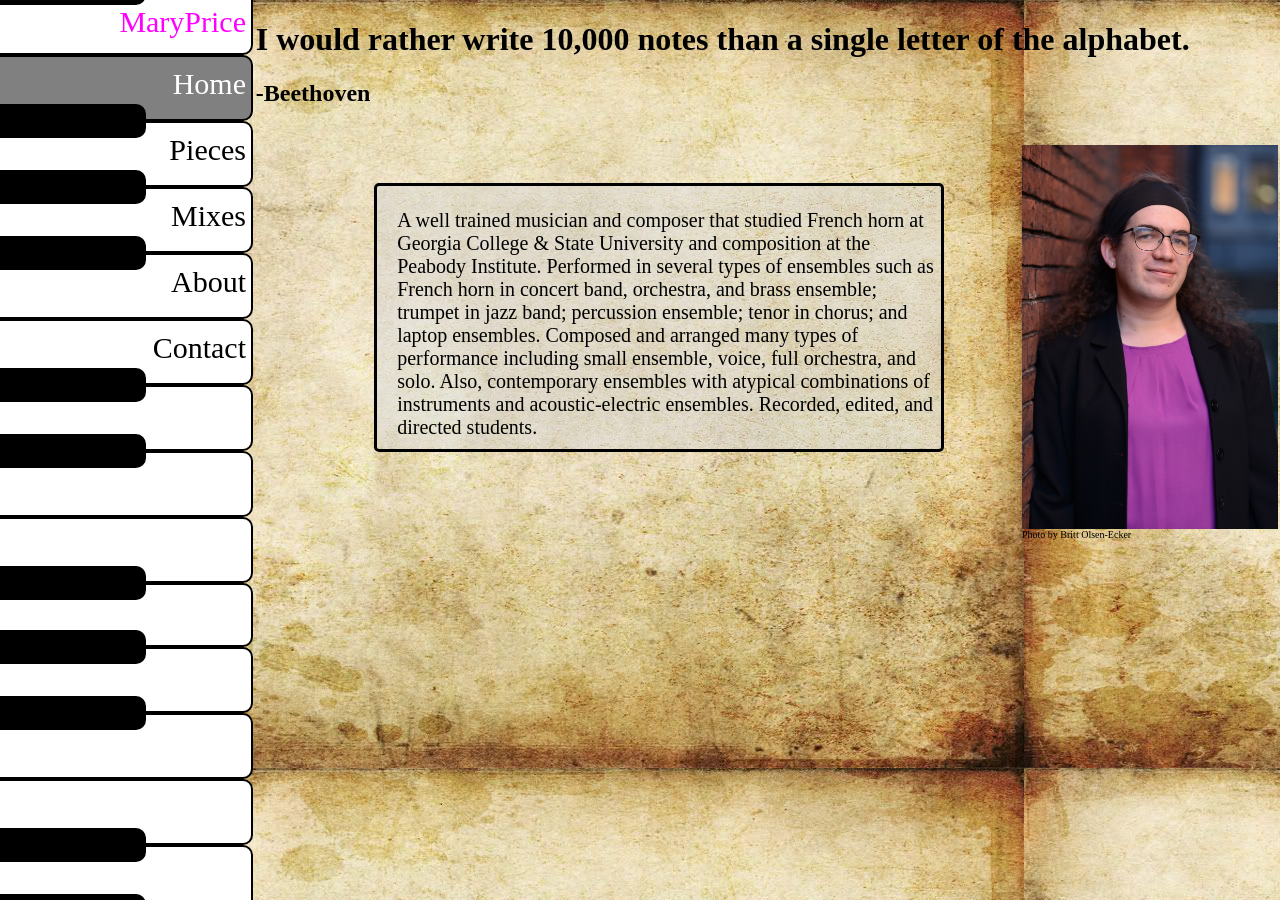
<file: index.html>
<!DOCTYPE html>
<html>
<head>
	<link rel="stylesheet" type="text/css" href="style/mpc.css">
	<meta charset="utf-8">
	<meta name="viewport" content="width=device-width, initial-scale=1">
	<title>Home</title>
</head>
<header>
	<div class="top contentPhone">
		<div class="smallNav" id="smallNav">
			<button class="hamburger" id="hamburger">
				<div class="fa"></div>
				<div class="fa"></div>
				<div class="fa"></div>
			</button>
			<ul class="navList" id="navList">
				<li><a>Home</a></li>
				<li><a href="mpcCompositions.html">Compositions</a></li>
				<li><a href="mpcMixes.html">Mixes</a></li>
				<li><a href="mpcAbout.html">About</a></li>
				<li><a href="mpcContact.html">Contact</a></li>
			</ul>
		</div>
		<h1 id="mary">Mary Price</h1>
	</div>
		<div class="contentComputer">
			<h1 style="font-family: Brush Stroke MT, cursive;">I would rather write 10,000 notes than a single letter of the alphabet.</h1>
			<h2 style="font-family: Brush Stroke MT, cursive;">-Beethoven</h2>
		</div>
</header>

<body>






	<div class="contentPhone">
			<img src="style/images/proPhoto.jpg" class="phonePhoto">
			<p></p>
			<br class="spaceTwo"><br class="spaceTwo"><br  class="spaceTwo"><br class="spaceTwo"><br class="spaceTwo"><br class="spaceTwo"><br class="spaceTwo"><br class="spaceTwo"><br class="spaceTwo"><br><br><br><br><br><br><br><br><br><br><br><br>
			<div class="stuff">
				<p  class="comps">
					<br>
					A well trained musician and composer that studied French horn at Georgia College & State University and composition at the Peabody Institute. Performed in several types of ensembles such as French horn in concert band, orchestra, and brass ensemble; trumpet in jazz band; percussion ensemble; tenor in chorus; and laptop ensembles.

					Composed and arranged many types of performance including small ensemble, voice, full orchestra, and solo. Also, contemporary ensembles with atypical combinations of instruments and acoustic-electric ensembles. Recorded, edited, and directed students.
				</p>
			</div>
	</div>






	<div class="contentComputer">
		<div class="piano">	
			<div id="whiteKey" class="w3-container" style="margin-top: -80px;">
<!-- 				<a class="name" style="font-family: cursive; font-size: 4vw; color: magenta; text-align: bottom;">Mary Price</a> -->
			</div>
			<span style="margin-top: -18px; "></span>
			<div id="whiteKey" class="w3-container">
				<p class="name">MaryPrice</p>
			</div>

			<div id="whiteKey" class="w3-container" style="background-color:grey;"> 
				<nav>
					<a href="index.html" style="color: white;">Home</a>
				</nav>
			</div>
			<span></span>
			<div id="whiteKey" class="w3-container">
				<nav>
					<a href="mpcCompositions.html">Pieces</a>
				</nav>
			</div>
			<span></span>
			<div id="whiteKey" class="w3-container">
				<nav>
					<a href="mpcMixes.html">Mixes</a>
				</nav>
			</div>
			<span></span>
			<div id="whiteKey" class="w3-container">
				<nav>
					<a href="mpcAbout.html">About</a>
				</nav>
			</div>
			
			<div id="whiteKey" class="w3-container"> 
				<nav>
					<a href="mpcContact.html">Contact</a>
				</nav>
			</div>
			<span></span>
			<div id="whiteKey" class="w3-container">
				<!--<nav>
					<a href="maryPriceCompositionsEvents.html">Events/Performances</a>
				</nav>-->
			</div>
			<span></span>
			<div id="whiteKey" class="w3-container"> </div>
			<div id="whiteKey" class="w3-container"> </div>
			<span></span>
			<div id="whiteKey" class="w3-container" style="height: 60px;"></div>
			<!--<span style="height: 13px; border-radius: 1px 10px 1px 1px;"></span>-->
			<span></span>
			<div id="whiteKey" class="w3-container"> </div>
			<span></span>
			<div id="whiteKey" class="w3-container"> </div>
			<div id="whiteKey" class="w3-container"> </div>
			<span></span>
			<div id="whiteKey" class="w3-container"> </div>
			<span></span>
			<div id="whiteKey" class="w3-container"> </div>
			<div id="whiteKey" class="w3-container"> </div>
			<span></span>
			<div id="whiteKey" class="w3-container"> </div>
			<span></span>
			<div id="whiteKey" class="w3-container"> </div>
			<div id="whiteKey" class="w3-container"> </div>
			<span></span>
			<div id="whiteKey" class="w3-container"> </div>
			<span></span>
			<div id="whiteKey" class="w3-container"> </div>
			<span></span>
			<div id="whiteKey" class="w3-container"> </div>
		</div>
		<div></div>
		
		<div class="content">
			<br>
				<p  class="comps">
					<br> 
					A well trained musician and composer that studied French horn at Georgia College & State University and composition at the Peabody Institute. Performed in several types of ensembles such as French horn in concert band, orchestra, and brass ensemble; trumpet in jazz band; percussion ensemble; tenor in chorus; and laptop ensembles.

					Composed and arranged many types of performance including small ensemble, voice, full orchestra, and solo. Also, contemporary ensembles with atypical combinations of instruments and acoustic-electric ensembles. Recorded, edited, and directed students.
				</p>
		</div>
		<div>
			<img src="style/images/proPhoto.jpg" class="picture">
			<p id="picSource"><a href="https://brittolsenecker.com" target="_blank">Photo by Britt Olsen-Ecker</a></p>
		</div>
		</div>


	<script type="text/javascript" src="style/mpc.js"></script>
</body>
</html>
</file>
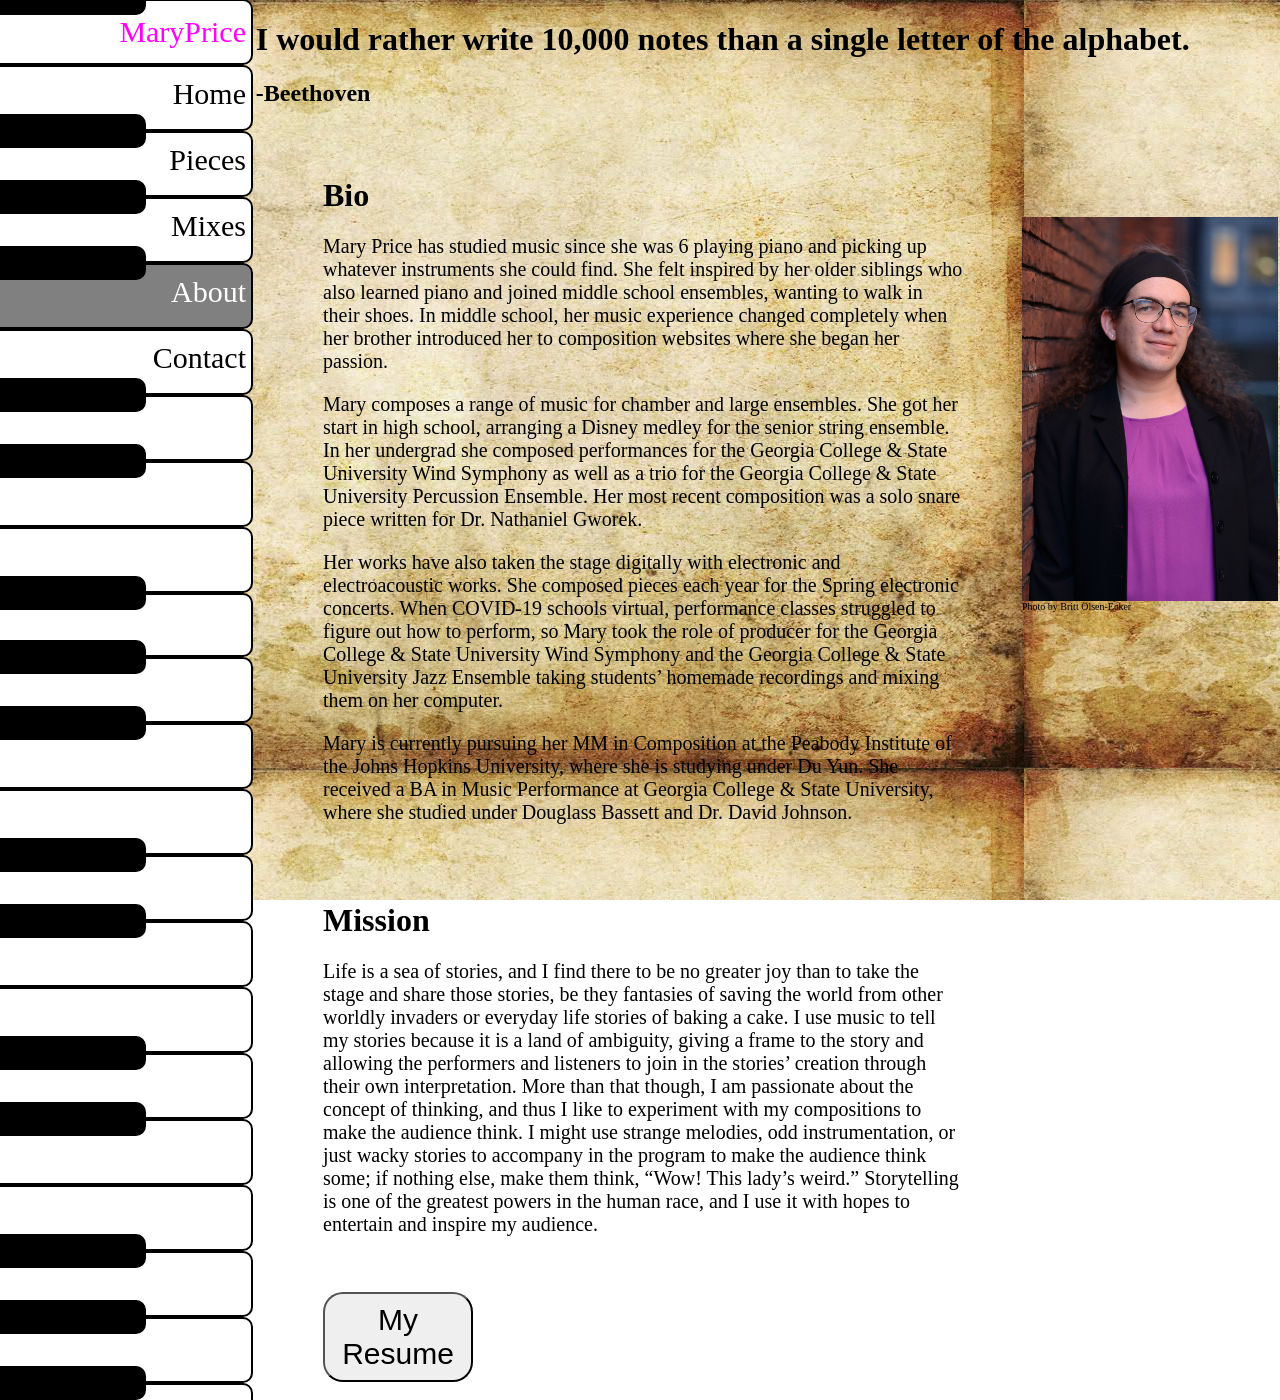
<file: mpcAbout.html>
<!DOCTYPE html>
<html>
<head>
	<link rel="stylesheet" type="text/css" href="style/mpc.css">
	<meta charset="utf-8">
	<meta name="viewport" content="width=device-width, initial-scale=1">
	<title>About</title>
</head>
<header>
	<div class="contentPhone">
	<div class="top" style="margin-top: -22px;">
		<div class="smallNav" id="smallNav">
			<button class="hamburger" id="hamburger" style="margin-top: 22px;">
				<div class="fa"></div>
				<div class="fa"></div>
				<div class="fa"></div>
			</button>
			<ul class="navList" id="navList">
				<li><a href="index.html"><button style="background-color:black; color: white; border: none; font-size: 20px; font-family: cursive;">Home</button></a></li>
				<li><a href="mpcCompositions.html"><button style="background-color:black; color: white; border: none; font-size: 20px; font-family: cursive;">Compositions</button></a></li>
				<li><a href="mpcMixes.html"><button style="background-color:black; color: white; border: none; font-size: 20px; font-family: cursive;">Mixes</button></a></li>
				<li><a><button style="background-color:black; color: white; border: none; font-size: 20px; font-family: cursive;">About</button></a></li>
				<li><a href="mpcContact.html"><button style="background-color:black; color: white; border: none; font-size: 20px; font-family: cursive;">Contact</button></a></li>
			</ul>
		</div>
		<h1 id="mary">Mary Price</h1>
	</div>
	</div>
		<div class="contentComputer" id="beethoven">
			<h1 style="font-family: Brush Stroke MT, cursive;">I would rather write 10,000 notes than a single letter of the alphabet.</h1>
			<h2 style="font-family: Brush Stroke MT, cursive;">-Beethoven</h2>
		</div>
</header>


<body>
	<div class="contentComputer">
		<div class="piano">	
			<div id="whiteKey" class="w3-container" style="margin-top: -80px;">
<!-- 				<a class="name" style="font-family: cursive; font-size: 4vw; color: magenta; text-align: bottom;">Mary Price</a> -->
			</div>
			<span style="margin-top: -18px; "></span>
			<div id="whiteKey" class="w3-container">
				<p class="name">MaryPrice</p>
			</div>

			<div id="whiteKey" class="w3-container"> 
				<nav>
					<a href="index.html">Home</a>
				</nav>
			</div>
			<span></span>
			<div id="whiteKey" class="w3-container">
				<nav>
					<a href="mpcCompositions.html">Pieces</a>
				</nav>
			</div>
			<span></span>
			<div id="whiteKey" class="w3-container">
				<nav>
					<a href="mpcMixes.html">Mixes</a>
				</nav>
			</div>
			<span></span>
			<div id="whiteKey" class="w3-container" style="background-color:grey;">
				<nav>
					<a href="mpcAbout.html" style="color: white;">About</a>
				</nav>
			</div>
			
			<div id="whiteKey" class="w3-container"> 
				<nav>
					<a href="mpcContact.html">Contact</a>
				</nav>
			</div>
			<span></span>
			<div id="whiteKey" class="w3-container">
				<!--<nav>
					<a href="maryPriceCompositionsEvents.html">Events/Performances</a>
				</nav>-->
			</div>
			<span></span>
			<div id="whiteKey" class="w3-container"> </div>
			<div id="whiteKey" class="w3-container"> </div>
			<span></span>
			<div id="whiteKey" class="w3-container" style="height: 60px;"></div>
			<!--<span style="height: 13px; border-radius: 1px 10px 1px 1px;"></span>-->
			<span></span>
			<div id="whiteKey" class="w3-container"> </div>
			<span></span>
			<div id="whiteKey" class="w3-container"> </div>
			<div id="whiteKey" class="w3-container"> </div>
			<span></span>
			<div id="whiteKey" class="w3-container"> </div>
			<span></span>
			<div id="whiteKey" class="w3-container"> </div>
			<div id="whiteKey" class="w3-container"> </div>
			<span></span>
			<div id="whiteKey" class="w3-container"> </div>
			<span></span>
			<div id="whiteKey" class="w3-container"> </div>
			<div id="whiteKey" class="w3-container"> </div>
			<span></span>
			<div id="whiteKey" class="w3-container"> </div>
			<span></span>
			<div id="whiteKey" class="w3-container"> </div>
			<span></span>
			<div id="whiteKey" class="w3-container"> </div>
		</div></div>
		<div>
			<div class="content">
				<h1>Bio</h1>
				<p>Mary Price has studied music since she was 6 playing piano and picking up whatever instruments she could find. She felt inspired by her older siblings who also learned piano and joined middle school ensembles, wanting to walk in their shoes. In middle school, her music experience changed completely when her brother introduced her to composition websites where she began her passion.</p>
				<p>Mary composes a range of music for chamber and large ensembles. She got her start in high school, arranging a Disney medley for the senior string ensemble. In her undergrad she composed performances for the Georgia College & State University Wind Symphony as well as a trio for the Georgia College & State University Percussion Ensemble. Her most recent composition was a solo snare piece written for Dr. Nathaniel Gworek.</p>
				<p>Her works have also taken the stage digitally with electronic and electroacoustic works. She composed pieces each year for the Spring electronic concerts. When COVID-19 schools virtual, performance classes struggled to figure out how to perform, so Mary took the role of producer for the Georgia College & State University Wind Symphony and the Georgia College & State University Jazz Ensemble taking students’ homemade recordings and mixing them on her computer.</p>
				<p>Mary is currently pursuing her MM in Composition at the Peabody Institute of the Johns Hopkins University, where she is studying under Du Yun. She received a BA in Music Performance at Georgia College & State University, where she studied under Douglass Bassett and Dr. David Johnson.</p>
				<br>
				<br>
				<h1>Mission</h1>
				<p>Life is a sea of stories, and I find there to be no greater joy than to take the stage and share those stories, be they fantasies of saving the world from other worldly invaders or everyday life stories of baking a cake. I use music to tell my stories because it is a land of ambiguity, giving a frame to the story and allowing the performers and listeners to join in the stories’ creation through their own interpretation. More than that though, I am passionate about the concept of thinking, and thus I like to experiment with my compositions to make the audience think. I might use strange melodies, odd instrumentation, or just wacky stories to accompany in the program to make the audience think some; if nothing else, make them think, “Wow! This lady’s weird.” Storytelling is one of the greatest powers in the human race, and I use it with hopes to entertain and inspire my audience.</p>
				<br>
				<br>
				<a href="files/resumeAndCV.pdf" target="_blank"><button type="button" style="height: 90px; width:150px; border-radius: 20px; font-size:30px;">My Resume</button></a>
				<br>
				<br>
			</div>
		</div>
	<div class="contentComputer">
		<div>
			<img src="style/images/proPhoto.jpg" class="picture">
			<p id="picSource"><a href="https://brittolsenecker.com" target="_blank">Photo by Britt Olsen-Ecker</a></p>
		</div>
	</div>


	<script type="text/javascript" src="style/mpc.js"></script>
</body>
</html>
</file>
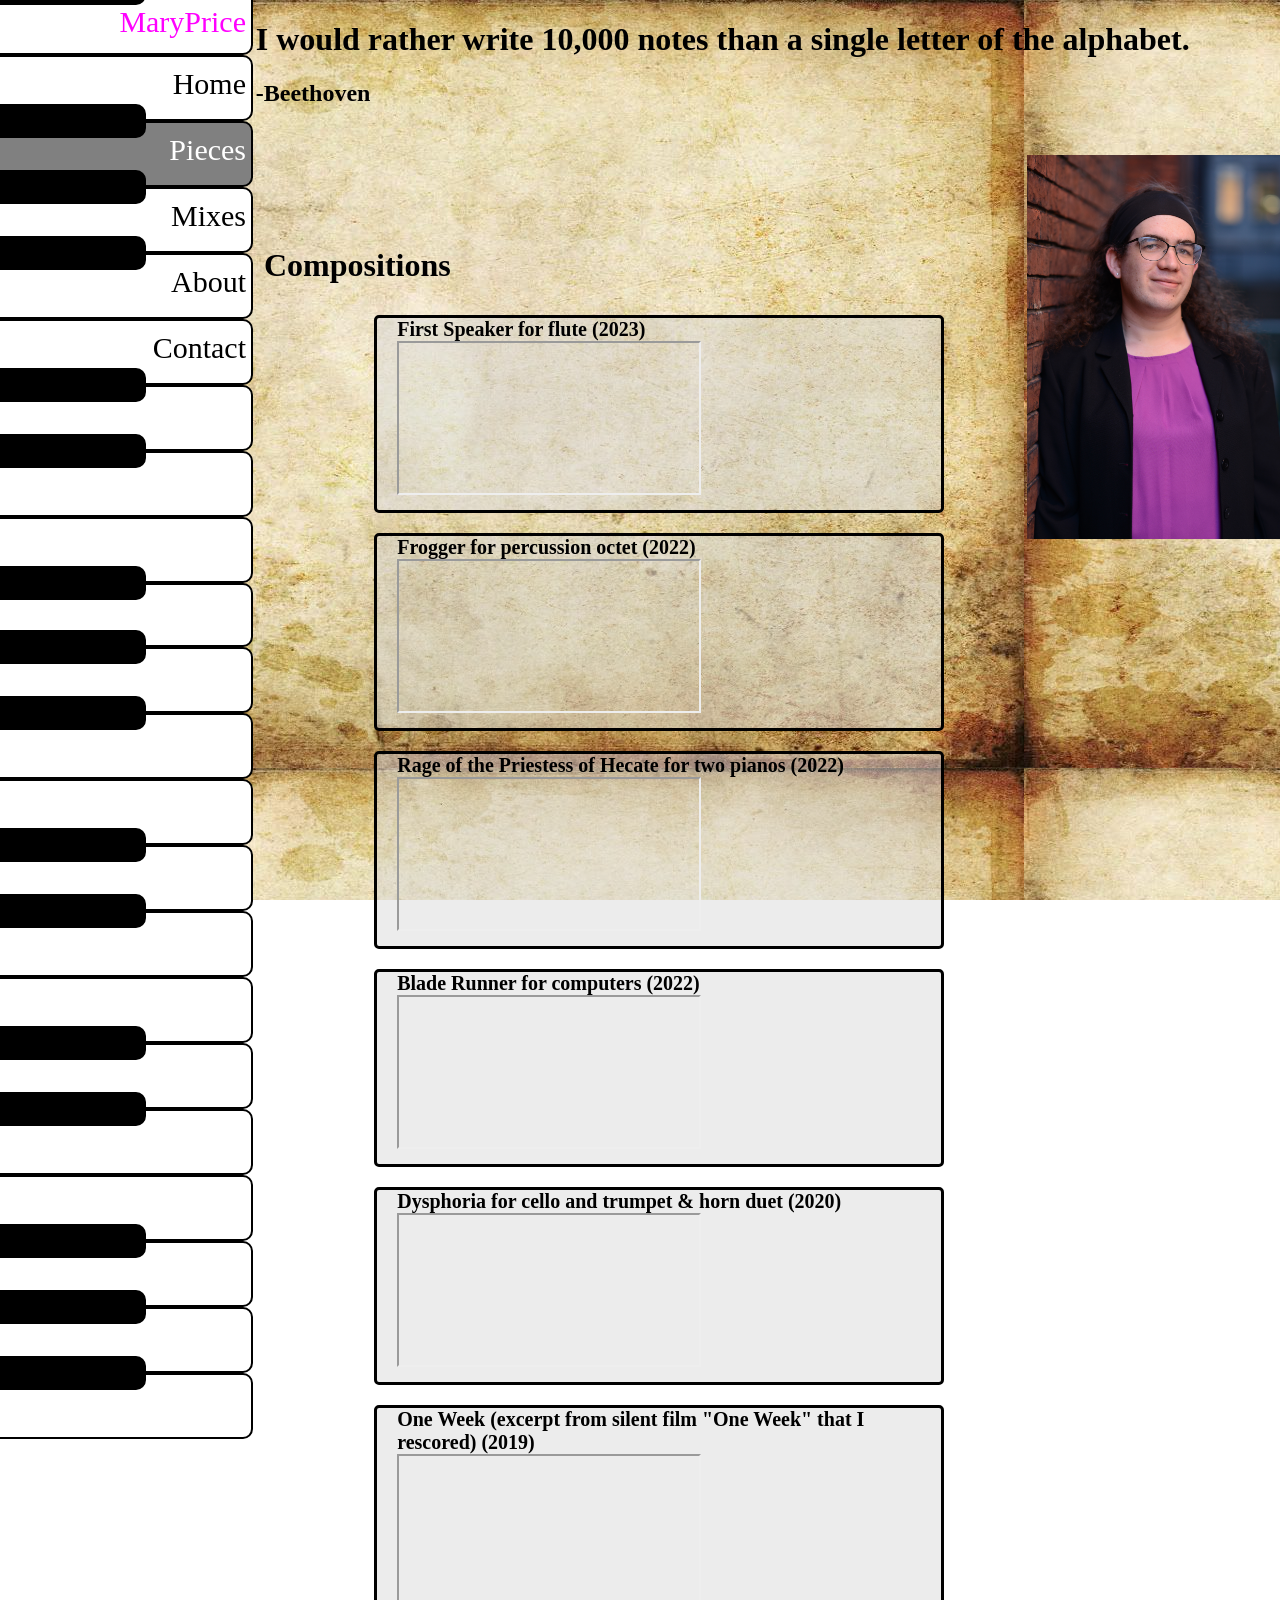
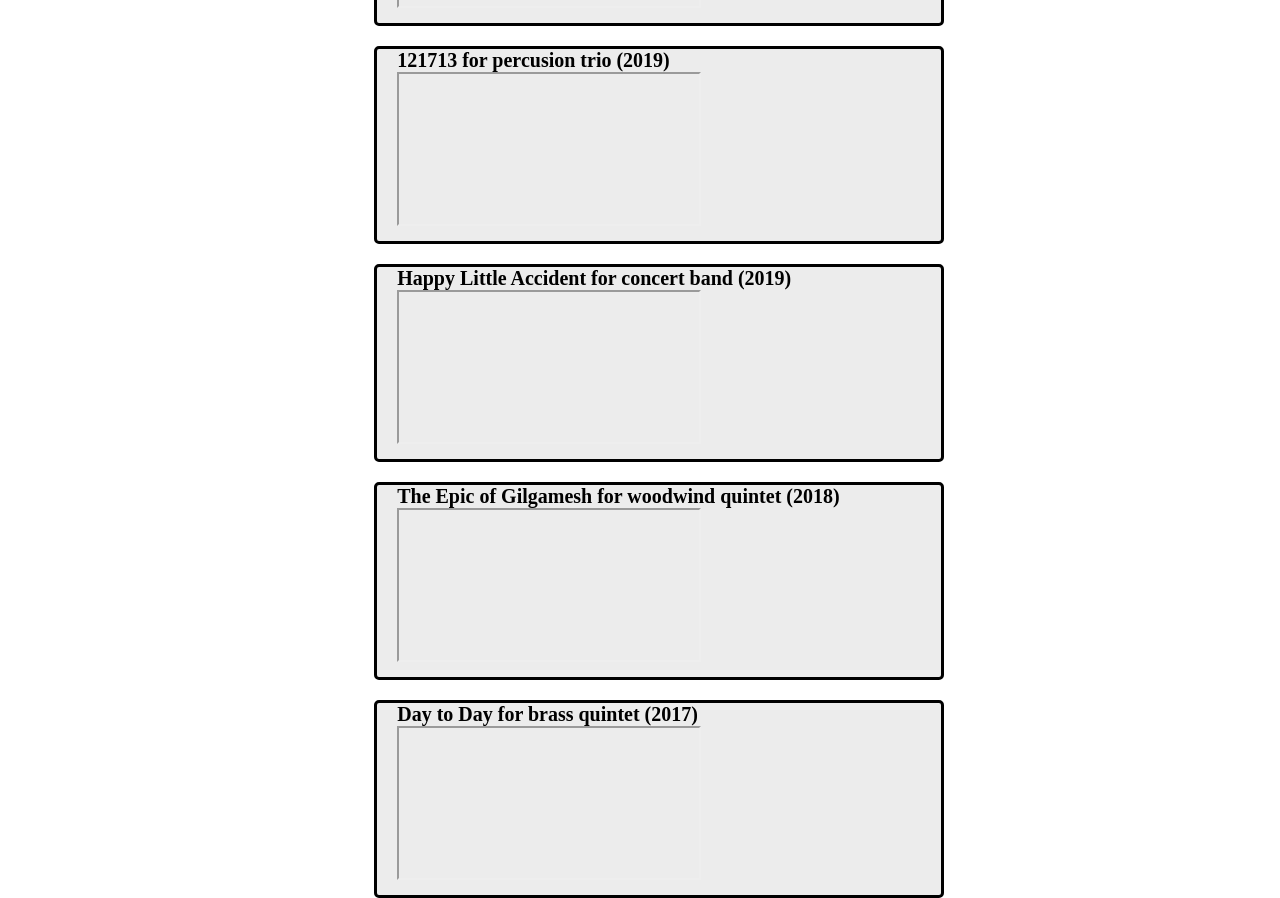
<file: mpcCompositions.html>
<!DOCTYPE html>
<html>
<head>
	<link rel="stylesheet" type="text/css" href="style/mpc.css">
	<meta charset="utf-8">
	<meta name="viewport" content="width=device-width, initial-scale=1">
	<title>Compositions</title>
</head>

<header>
	<div class="contentPhone">
		<div class="top" style="margin-top: -22px;">
			<div class="smallNav" id="smallNav">
				<button class="hamburger" id="hamburger" style="margin-top: 22px;">
					<div class="fa"></div>
					<div class="fa"></div>
					<div class="fa"></div>
				</button>
				<ul class="navList" id="navList">
					<li><a href="index.html"><button style="background-color:black; color: white; border: none; font-size: 20px; font-family: cursive;">Home</button></a></li>
					<li><a href="mpcCompositions.html"><button style="background-color:black; color: white; border: none; font-size: 20px; font-family: cursive;">Compositions</button></a></li>
					<li><a href="mpcMixes.html"><button style="background-color:black; color: white; border: none; font-size: 20px; font-family: cursive;">Mixes</button></a></li>
					<li><a href="mpcAbout.html"><button style="background-color:black; color: white; border: none; font-size: 20px; font-family: cursive;">About</button></a></li>
					<li><a><button style="background-color:black; color: white; border: none; font-size: 20px; font-family: cursive;">Contact</button></a></li>
				</ul>
			</div>
			<h1 id="mary">Mary Price</h1>
		</div>
	</div>
	<div class="contentComputer">
		<h1 style="font-family: Brush Stroke MT, cursive;">I would rather write 10,000 notes than a single letter of the alphabet.</h1>
		<h2 style="font-family: Brush Stroke MT, cursive;">-Beethoven</h2>
	</div>
</header>

<body>

	<div class="contentComputer">
		<div class="piano">	
			<div id="whiteKey" class="w3-container" style="margin-top: -80px;">
<!-- 				<a class="name" style="font-family: cursive; font-size: 4vw; color: magenta; text-align: bottom;">Mary Price</a> -->
			</div>
			<span style="margin-top: -18px; "></span>
			<div id="whiteKey" class="w3-container">
				<p class="name">MaryPrice</p>
			</div>

			<div id="whiteKey" class="w3-container"> 
				<nav>
					<a href="index.html">Home</a>
				</nav>
			</div>
			<span></span>
			<div id="whiteKey" class="w3-container" style="background-color:grey;">
				<nav>
					<a href="mpcCompositions.html" style="color: white;">Pieces</a>
				</nav>
			</div>
			<span></span>
			<div id="whiteKey" class="w3-container">
				<nav>
					<a href="mpcMixes.html">Mixes</a>
				</nav>
			</div>
			<span></span>
			<div id="whiteKey" class="w3-container">
				<nav>
					<a href="mpcAbout.html">About</a>
				</nav>
			</div>
			
			<div id="whiteKey" class="w3-container"> 
				<nav>
					<a href="mpcContact.html">Contact</a>
				</nav>
			</div>
			<span></span>
			<div id="whiteKey" class="w3-container">
				<!--<nav>
					<a href="maryPriceCompositionsEvents.html">Events/Performances</a>
				</nav>-->
			</div>
			<span></span>
			<div id="whiteKey" class="w3-container"> </div>
			<div id="whiteKey" class="w3-container"> </div>
			<span></span>
			<div id="whiteKey" class="w3-container" style="height: 60px;"></div>
			<!--<span style="height: 13px; border-radius: 1px 10px 1px 1px;"></span>-->
			<span></span>
			<div id="whiteKey" class="w3-container"> </div>
			<span></span>
			<div id="whiteKey" class="w3-container"> </div>
			<div id="whiteKey" class="w3-container"> </div>
			<span></span>
			<div id="whiteKey" class="w3-container"> </div>
			<span></span>
			<div id="whiteKey" class="w3-container"> </div>
			<div id="whiteKey" class="w3-container"> </div>
			<span></span>
			<div id="whiteKey" class="w3-container"> </div>
			<span></span>
			<div id="whiteKey" class="w3-container"> </div>
			<div id="whiteKey" class="w3-container"> </div>
			<span></span>
			<div id="whiteKey" class="w3-container"> </div>
			<span></span>
			<div id="whiteKey" class="w3-container"> </div>
			<span></span>
			<div id="whiteKey" class="w3-container"> </div>
		</div>
	</div>

	<div  style="margin-top: 80px; margin-left: 20%; position: absolute;">
		<h1>Compositions</h1>
	</div>

	<div class="content">
		<div style="margin-top: 150px; position: absolute;">
		
			<p class="comps"><strong>First Speaker for flute (2023)</strong><br>
				<iframe src="https://www.youtube.com/embed/-DOS5WwbjGY?si=SfQKdsifCwAw7xTB"></iframe></p>
			
			<p class="comps"><strong>Frogger for percussion octet (2022)</strong><br>
				<iframe src="https://www.youtube.com/embed/6iNEAuCJfzc?si=rNr4EEPuhwtfkhFg"></iframe></p>

			<p class="comps"><strong>Rage of the Priestess of Hecate for two pianos (2022)</strong><br>
				<iframe src="https://www.youtube.com/embed/SKwZ7sx1Iv8?si=dGeMZcPzHZFUMITu"></iframe></p>

			<p class="comps"><strong>Blade Runner for computers (2022)</strong><br>
				<iframe src="https://www.youtube.com/embed/EhL8hzpjMyE?si=2qJbjezIWg7zUNB0"></iframe></p>

<!-- 			<p class="comps"><strong>Betrayed for snare </strong><br>
			No Video</p> -->

			<p class="comps"><strong>Dysphoria for cello and trumpet & horn duet (2020)</strong><br>
				<iframe src="https://www.youtube.com/embed/WJx57pPCD3U?si=R0DjcUnqiVIFcvDh"></iframe></p>

			<p class="comps"><strong>One Week (excerpt from silent film "One Week" that I rescored) (2019)</strong><br>
				<iframe src="https://www.youtube.com/embed/IlwJSV-9Dc0?si=WAHVukrLi7fLPsrG"></iframe></p>

			<p class="comps"><strong>121713 for percusion trio (2019)</strong><br>
				<iframe src="https://www.youtube.com/embed/S3Vg3LFLdVg?si=zUERJMw_kz5iM4KV"></iframe></p>

			<p class="comps"><strong>Happy Little Accident for concert band (2019)</strong><br>
				<iframe src="https://www.youtube.com/embed/6h501bS9MtE?si=SiwsoJaIk9uvnX8t"></iframe></p>

			<p class="comps"><strong>The Epic of Gilgamesh for woodwind quintet (2018)</strong><br>
				<iframe src="https://www.youtube.com/embed/RF7_9ebJNGc?si=kDKfKLBlD_qrGdS-"></iframe></p>

			<p class="comps"><strong>Day to Day for brass quintet (2017)</strong><br>
				<iframe src="https://www.youtube.com/embed/ow2nLjjz-nA?si=PE0QdHc92CnEQT1M"></iframe></p>
		</div>
	</div>
		<div class="contentComputer">
			<img src="style/images/proPhoto.jpg" class="picture">
			<p style="font-size:10px;"><a href="https://brittolsenecker.com" target="_blank">Photo by Britt Olsen-Ecker</a></p>
		</div>






	<script type="text/javascript" src="style/mpc.js"></script>
</body>
</html>
</file>
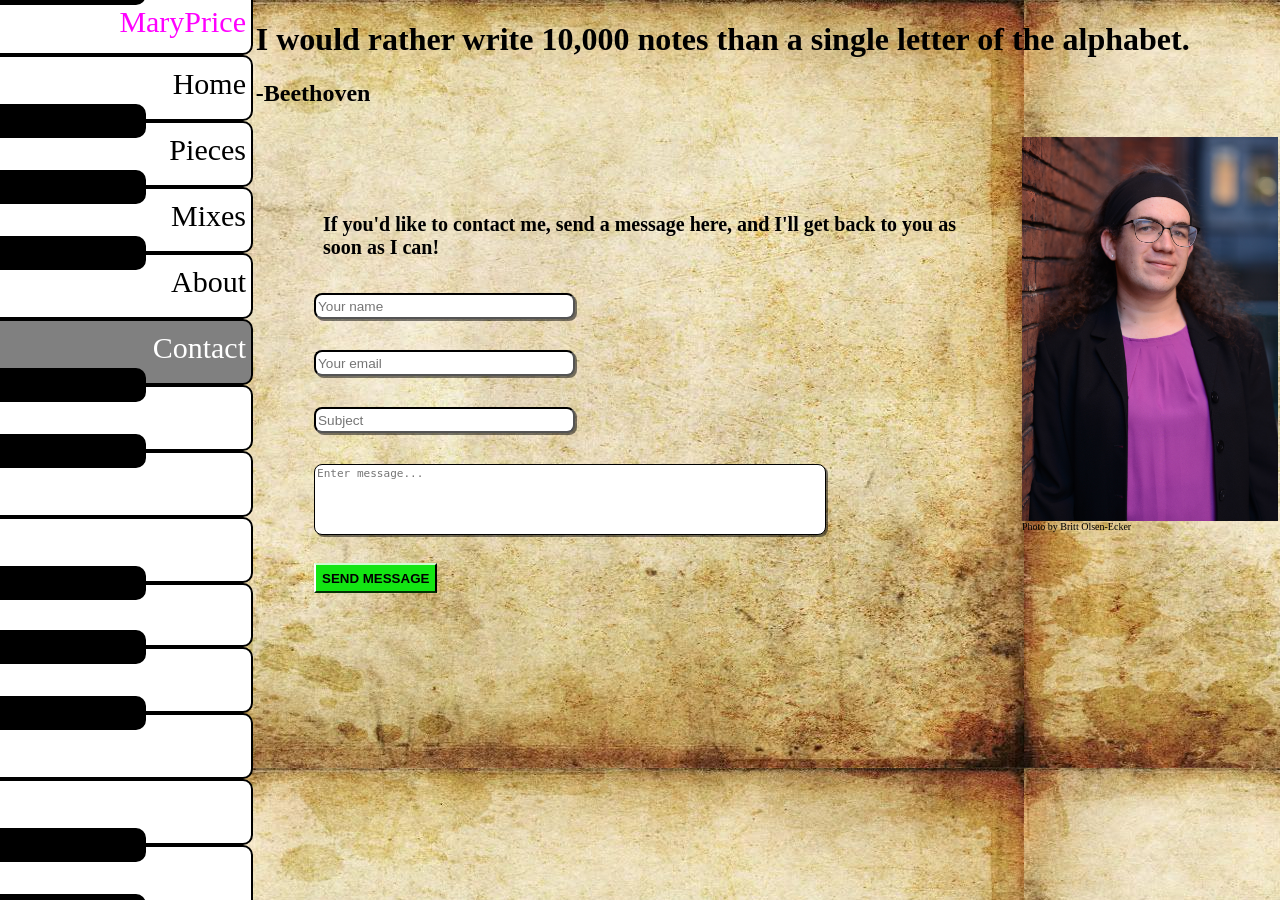
<file: mpcContact.html>
<!DOCTYPE html>
<html>
<head>
	<link rel="stylesheet" type="text/css" href="style/mpc.css">
	<meta charset="utf-8">
	<meta name="viewport" content="width=device-width, initial-scale=1">
	<title>Contact Me</title>
</head>

<header>
		<div class="contentPhone">
	<div class="top" style="margin-top: -22px;">
		<div class="smallNav" id="smallNav">
			<button class="hamburger" id="hamburger" style="margin-top: 22px;">
				<div class="fa"></div>
				<div class="fa"></div>
				<div class="fa"></div>
			</button>
			<ul class="navList" id="navList">
				<li><a href="index.html"><button style="background-color:black; color: white; border: none; font-size: 20px; font-family: cursive;">Home</button></a></li>
				<li><a href="mpcCompositions.html"><button style="background-color:black; color: white; border: none; font-size: 20px; font-family: cursive;">Compositions</button></a></li>
				<li><a href="mpcMixes.html"><button style="background-color:black; color: white; border: none; font-size: 20px; font-family: cursive;">Mixes</button></a></li>
				<li><a href="mpcAbout.html"><button style="background-color:black; color: white; border: none; font-size: 20px; font-family: cursive;">About</button></a></li>
				<li><a><button style="background-color:black; color: white; border: none; font-size: 20px; font-family: cursive;">Contact</button></a></li>
			</ul>
		</div>
		<h1 id="mary">Mary Price</h1>
	</div>
	</div>
		<div class="contentComputer">
	<h1 style="font-family: Brush Stroke MT, cursive;">I would rather write 10,000 notes than a single letter of the alphabet.</h1>
	<h2 style="font-family: Brush Stroke MT, cursive;">-Beethoven</h2>
	</div>
</header>
<body>

	<div class="contentPhone">
		<div class="stuff" style="margin-top: 15%;">
			<p style="font-size: 20px;"><strong>If you'd like to contact me, send a message here, and I'll get back to you as soon as I can!</strong></p>
		</div>

		<br><br><br>
	</div>

	<div class="contentComputer">
		<div class="piano">	
			<div id="whiteKey" class="w3-container" style="margin-top: -80px;">
<!-- 				<a class="name" style="font-family: cursive; font-size: 4vw; color: magenta; text-align: bottom;">Mary Price</a> -->
			</div>
			<span style="margin-top: -18px; "></span>
			<div id="whiteKey" class="w3-container">
				<p class="name">MaryPrice</p>
			</div>

			<div id="whiteKey" class="w3-container"> 
				<nav>
					<a href="index.html">Home</a>
				</nav>
			</div>
			<span></span>
			<div id="whiteKey" class="w3-container">
				<nav>
					<a href="mpcCompositions.html">Pieces</a>
				</nav>
			</div>
			<span></span>
			<div id="whiteKey" class="w3-container">
				<nav>
					<a href="mpcMixes.html">Mixes</a>
				</nav>
			</div>
			<span></span>
			<div id="whiteKey" class="w3-container">
				<nav>
					<a href="mpcAbout.html">About</a>
				</nav>
			</div>
			
			<div id="whiteKey" class="w3-container" style="background-color:grey;"> 
				<nav>
					<a href="mpcContact.html" style="color: white;">Contact</a>
				</nav>
			</div>
			<span></span>
			<div id="whiteKey" class="w3-container">
				<!--<nav>
					<a href="maryPriceCompositionsEvents.html">Events/Performances</a>
				</nav>-->
			</div>
			<span></span>
			<div id="whiteKey" class="w3-container"> </div>
			<div id="whiteKey" class="w3-container"> </div>
			<span></span>
			<div id="whiteKey" class="w3-container" style="height: 60px;"></div>
			<!--<span style="height: 13px; border-radius: 1px 10px 1px 1px;"></span>-->
			<span></span>
			<div id="whiteKey" class="w3-container"> </div>
			<span></span>
			<div id="whiteKey" class="w3-container"> </div>
			<div id="whiteKey" class="w3-container"> </div>
			<span></span>
			<div id="whiteKey" class="w3-container"> </div>
			<span></span>
			<div id="whiteKey" class="w3-container"> </div>
			<div id="whiteKey" class="w3-container"> </div>
			<span></span>
			<div id="whiteKey" class="w3-container"> </div>
			<span></span>
			<div id="whiteKey" class="w3-container"> </div>
			<div id="whiteKey" class="w3-container"> </div>
			<span></span>
			<div id="whiteKey" class="w3-container"> </div>
			<span></span>
			<div id="whiteKey" class="w3-container"> </div>
			<span></span>
			<div id="whiteKey" class="w3-container"> </div>
		</div>

	<div class="content">
		<!-- <br><br><br><br> -->
		<p style="height:20px; margin-top:130px"><strong>If you'd like to contact me, send a message here, and I'll get back to you as soon as I can!</strong></p>
		</div><br><br><br>
			<div>
				<img src="style/images/proPhoto.jpg" class="picture">
				<p id="picSource"><a href="https://brittolsenecker.com" target="_blank">Photo by Britt Olsen-Ecker</a></p>
			</div>	
	</div>
	<div class="contact">
			<form action="https://formsubmit.co/marypricecompositions@gmail.com" method="POST" class="form">
				
				<div class="form-group">
					<label for="name" class="form-label">Your name</label>
					<input type="text" class="form-control" id="name" name="name" placeholder="Your name" tabindex="1" required style="width:40%; height: 20px;">
				</div>
	
				<div class="form-group">
					<label for="email" class="form-label">Your email</label>
					<input type="email" class="form-control" id="email" name="email" placeholder="Your email" tabindex="2" required style="width:40%; height: 20px;">
				</div>
	
				<div class="form-group">
					<label for="subject" class="form-label">Subject</label>
					<input type="text" class="form-control" id="subject" name="subject" placeholder="Subject" tabindex="3" required style="width:40%; height: 20px;">
				</div>
	
				<div class="form-group">
					<label for="message" class="form-label">Message</label>
					<textarea rows="5" cols="50" type="text" class="form-control" id="message" name="message" placeholder="Enter message..." tabindex="4" required style="width:80%"></textarea>
				</div>
	
				<input type="hidden" name="_next" value="https://marypricecompositions.com/thanks.html">
	
				<div>
					<button type="submit" class="btn"><b>Send message</b></button>
				</div>
			</form>
		</div>
<script type="text/javascript" src="style/mpc.js"></script>
</body>
</html>
</file>
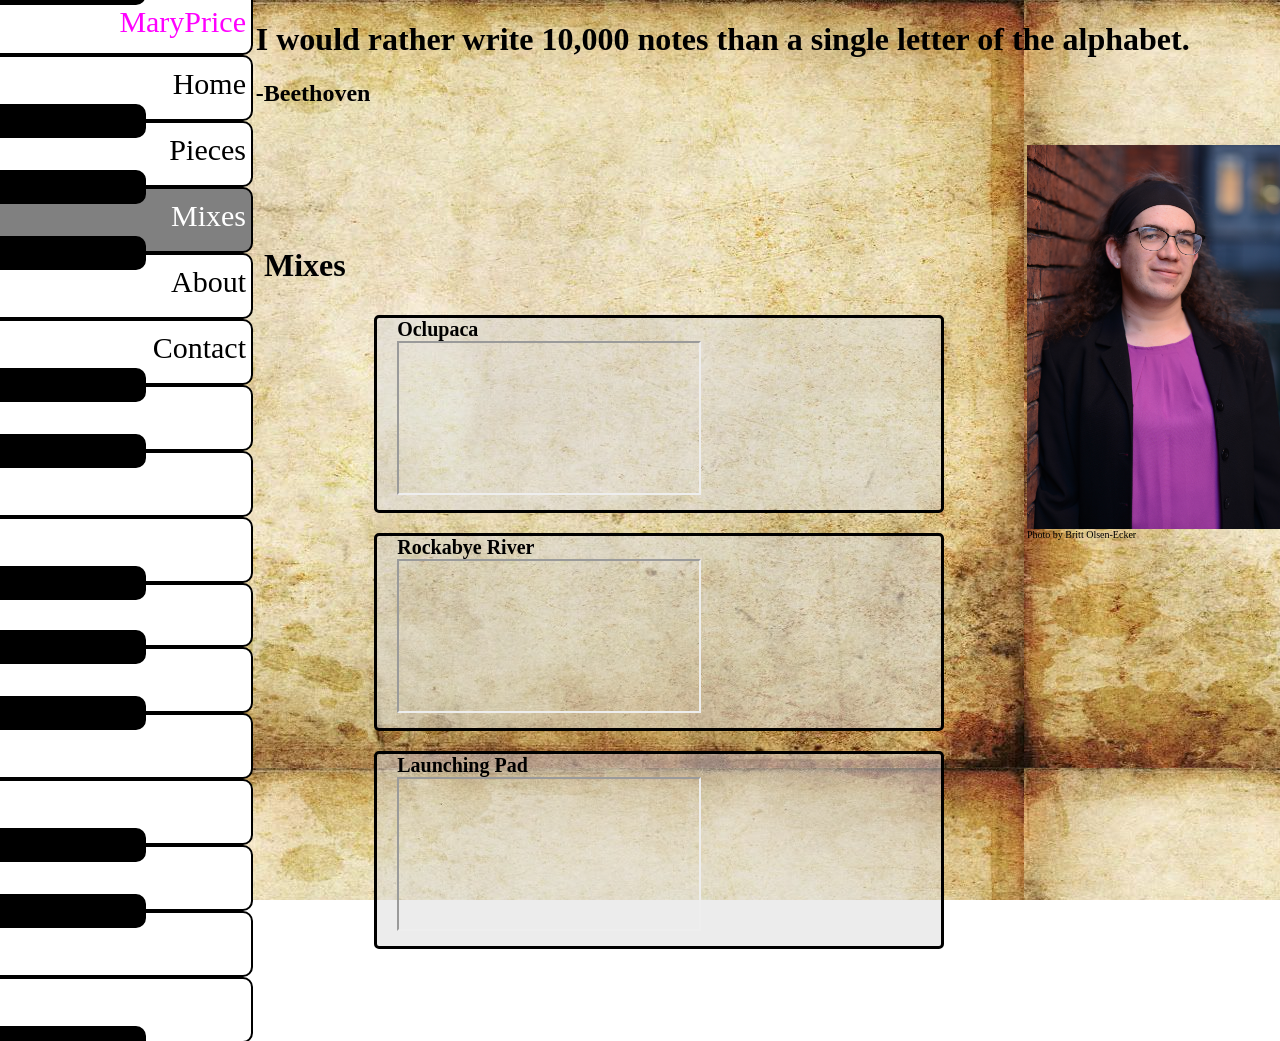
<file: mpcMixes.html>
<!DOCTYPE html>
<html>
<head>
	<link rel="stylesheet" type="text/css" href="style/mpc.css">
	<meta charset="utf-8">
	<meta name="viewport" content="width=device-width, initial-scale=1">
	<title>Mixes</title>
</head>

<header>
	<div class="contentPhone">
		<div class="top" style="margin-top: -22px;">
			<div class="smallNav" id="smallNav">
				<button class="hamburger" id="hamburger" style="margin-top: 22px;">
					<div class="fa"></div>
					<div class="fa"></div>
					<div class="fa"></div>
				</button>
				<ul class="navList" id="navList">
					<li><a href="index.html"><button style="background-color:black; color: white; border: none; font-size: 20px; font-family: cursive;">Home</button></a></li>
					<li><a href="mpcCompositions.html"><button style="background-color:black; color: white; border: none; font-size: 20px; font-family: cursive;">Compositions</button></a></li>
					<li><a href="mpcMixes.html"><button style="background-color:black; color: white; border: none; font-size: 20px; font-family: cursive;">Mixes</button></a></li>
					<li><a href="mpcAbout.html"><button style="background-color:black; color: white; border: none; font-size: 20px; font-family: cursive;">About</button></a></li>
					<li><a><button style="background-color:black; color: white; border: none; font-size: 20px; font-family: cursive;">Contact</button></a></li>
				</ul>
			</div>
			<h1 id="mary">Mary Price</h1>
		</div>
	</div>
	<div class="contentComputer">
		<h1 style="font-family: Brush Stroke MT, cursive;">I would rather write 10,000 notes than a single letter of the alphabet.</h1>
		<h2 style="font-family: Brush Stroke MT, cursive;">-Beethoven</h2>
	</div>
</header>

<body>
	<div class="contentComputer">
		<div class="piano">	
			<div id="whiteKey" class="w3-container" style="margin-top: -80px;">
<!-- 				<a class="name" style="font-family: cursive; font-size: 4vw; color: magenta; text-align: bottom;">Mary Price</a> -->
			</div>
			<span style="margin-top: -18px; "></span>
			<div id="whiteKey" class="w3-container">
				<p class="name">MaryPrice</p>
			</div>

			<div id="whiteKey" class="w3-container"> 
				<nav>
					<a href="index.html">Home</a>
				</nav>
			</div>
			<span></span>
			<div id="whiteKey" class="w3-container">
				<nav>
					<a href="mpcCompositions.html">Pieces</a>
				</nav>
			</div>
			<span></span>
			<div id="whiteKey" class="w3-container" style="background-color: grey;">
				<nav>
					<a href="mpcMixes.html" style="color: white;">Mixes</a>
				</nav>
			</div>
			<span></span>
			<div id="whiteKey" class="w3-container">
				<nav>
					<a href="mpcAbout.html">About</a>
				</nav>
			</div>
			
			<div id="whiteKey" class="w3-container"> 
				<nav>
					<a href="mpcContact.html">Contact</a>
				</nav>
			</div>
			<span></span>
			<div id="whiteKey" class="w3-container">
				<!--<nav>
					<a href="maryPriceCompositionsEvents.html">Events/Performances</a>
				</nav>-->
			</div>
			<span></span>
			<div id="whiteKey" class="w3-container"> </div>
			<div id="whiteKey" class="w3-container"> </div>
			<span></span>
			<div id="whiteKey" class="w3-container" style="height: 60px;"></div>
			<!--<span style="height: 13px; border-radius: 1px 10px 1px 1px;"></span>-->
			<span></span>
			<div id="whiteKey" class="w3-container"> </div>
			<span></span>
			<div id="whiteKey" class="w3-container"> </div>
			<div id="whiteKey" class="w3-container"> </div>
			<span></span>
			<div id="whiteKey" class="w3-container"> </div>
			<span></span>
			<div id="whiteKey" class="w3-container"> </div>
			<div id="whiteKey" class="w3-container"> </div>
			<span></span>
			<div id="whiteKey" class="w3-container"> </div>
			<span></span>
			<div id="whiteKey" class="w3-container"> </div>
			<div id="whiteKey" class="w3-container"> </div>
			<span></span>
			<div id="whiteKey" class="w3-container"> </div>
			<span></span>
			<div id="whiteKey" class="w3-container"> </div>
			<span></span>
			<div id="whiteKey" class="w3-container"> </div>
		</div>
	</div>
	
	<div  style="margin-top: 80px; margin-left: 20%; position: absolute;">
		<h1>Mixes</h1>
	</div>

	<div class="content">
		<div style="margin-top: 150px; position: absolute;">
			<p class="comps"><strong>Oclupaca</strong> <br>
			<iframe src="https://www.youtube.com/embed/l-G8iAxD67k?si=iVWqCAZJ94rNK0Nt"></iframe></p>

			<p class="comps"><strong>Rockabye River</strong><br>
			<iframe src="https://www.youtube.com/embed/2dGs9ZUpxY4?si=RToWsvQmjtXHN9Lj"></iframe></p>

			<p class="comps"><strong>Launching Pad</strong><br>
			<iframe src="https://www.youtube.com/embed/XOB5vkcw2QQ?si=bLpX6ONFuwbhUwNX"></iframe></p>
			<br><br><br><br>
		</div>
	</div>


		<div class="contentComputer">
			<img src="style/images/proPhoto.jpg" class="picture">
			<p id="picSource"><a href="https://brittolsenecker.com" target="_blank">Photo by Britt Olsen-Ecker</a></p>
		</div>





	<script type="text/javascript" src="style/mpc.js"></script>
</body>
</html>
</file>
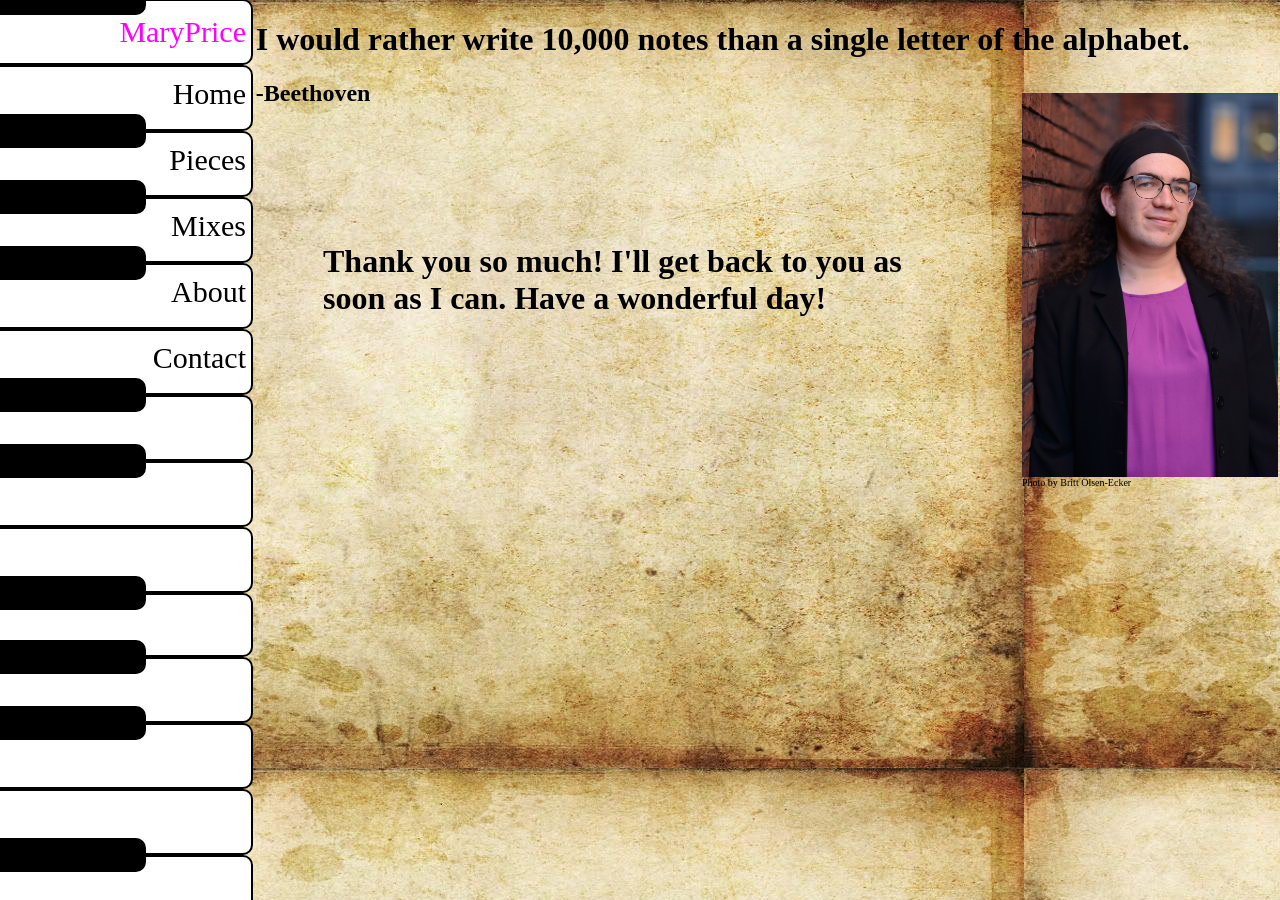
<file: mpcThanks.html>
<!DOCTYPE html>
<html>
<head>
	<link rel="stylesheet" type="text/css" href="style/mpc.css">
	<meta charset="utf-8">
	<meta name="viewport" content="width=device-width, initial-scale=1">
	<title>Thank you!</title>
</head>

<header>
	<div class="contentPhone">
		<div class="top" style="margin-top: -22px; z-index: 2;">
			<div class="smallNav" id="smallNav">
				<button class="hamburger" id="hamburger" style="margin-top: 22px;">
					<div class="fa"></div>
					<div class="fa"></div>
					<div class="fa"></div>
				</button>
				<ul class="navList" id="navList">
					<li><a href="index.html"><button style="background-color:black; color: white; border: none; font-size: 20px; font-family: cursive;">Home</button></a></li>
					<li><a href="mpcCompositions.html"><button style="background-color:black; color: white; border: none; font-size: 20px; font-family: cursive;">Compositions</button></a></li>
					<li><a href="mpcMixes.html"><button style="background-color:black; color: white; border: none; font-size: 20px; font-family: cursive;">Mixes</button></a></li>
					<li><a href="mpcAbout.html"><button style="background-color:black; color: white; border: none; font-size: 20px; font-family: cursive;">About</button></a></li>
					<li><a href="mpcContact.html"><button style="background-color:black; color: white; border: none; font-size: 20px; font-family: cursive;">Contact</button></a></li>
				</ul>
			</div>
			<h1 id="mary">Mary Price</h1>
		</div>
	</div>
	<div class="contentComputer" id="beethoven">
		<h1 style="font-family: Brush Stroke MT, cursive;">I would rather write 10,000 notes than a single letter of the alphabet.</h1>
		<h2 style="font-family: Brush Stroke MT, cursive;">-Beethoven</h2>
	</div>
</header>

<body>

	<div class="contentPhone">
				<div class="stuff" style="background-color: rgba(255, 0, 255, .4); position: absolute; z-index: 1; margin-top: 30%; margin-left: 10%;width: 80%;">
			<h1>Thank you so much! I'll get back to you as soon as I can. Have a wonderful day!</h1>
		</div>
		<img class="phonePhoto" src="style/images/proPhoto.jpg">
	</div>

	<div class="contentComputer">
		<div class="piano">	
			<div id="whiteKey" class="w3-container" style="margin-top: -80px;">
<!-- 				<a class="name" style="font-family: cursive; font-size: 4vw; color: magenta; text-align: bottom;">Mary Price</a> -->
			</div>
			<span style="margin-top: -18px; "></span>
			<div id="whiteKey" class="w3-container">
				<p class="name">MaryPrice</p>
			</div>

			<div id="whiteKey" class="w3-container"> 
				<nav>
					<a href="index.html">Home</a>
				</nav>
			</div>
			<span></span>
			<div id="whiteKey" class="w3-container">
				<nav>
					<a href="mpcCompositions.html">Pieces</a>
				</nav>
			</div>
			<span></span>
			<div id="whiteKey" class="w3-container">
				<nav>
					<a href="mpcMixes.html">Mixes</a>
				</nav>
			</div>
			<span></span>
			<div id="whiteKey" class="w3-container">
				<nav>
					<a href="mpcAbout.html">About</a>
				</nav>
			</div>
			
			<div id="whiteKey" class="w3-container"> 
				<nav>
					<a href="mpcContact.html">Contact</a>
				</nav>
			</div>
			<span></span>
			<div id="whiteKey" class="w3-container">
				<!--<nav>
					<a href="maryPriceCompositionsEvents.html">Events/Performances</a>
				</nav>-->
			</div>
			<span></span>
			<div id="whiteKey" class="w3-container"> </div>
			<div id="whiteKey" class="w3-container"> </div>
			<span></span>
			<div id="whiteKey" class="w3-container" style="height: 60px;"></div>
			<!--<span style="height: 13px; border-radius: 1px 10px 1px 1px;"></span>-->
			<span></span>
			<div id="whiteKey" class="w3-container"> </div>
			<span></span>
			<div id="whiteKey" class="w3-container"> </div>
			<div id="whiteKey" class="w3-container"> </div>
			<span></span>
			<div id="whiteKey" class="w3-container"> </div>
			<span></span>
			<div id="whiteKey" class="w3-container"> </div>
			<div id="whiteKey" class="w3-container"> </div>
			<span></span>
			<div id="whiteKey" class="w3-container"> </div>
			<span></span>
			<div id="whiteKey" class="w3-container"> </div>
			<div id="whiteKey" class="w3-container"> </div>
			<span></span>
			<div id="whiteKey" class="w3-container"> </div>
			<span></span>
			<div id="whiteKey" class="w3-container"> </div>
			<span></span>
			<div id="whiteKey" class="w3-container"> </div>
		</div>

		<div class="content" style="margin-top: 10%;">
			<h1>Thank you so much! I'll get back to you as soon as I can. Have a wonderful day!</h1>
		</div>

		<div>
			<img src="style/images/proPhoto.jpg" class="picture">
			<p id="picSource"><a href="https://brittolsenecker.com" target="_blank">Photo by Britt Olsen-Ecker</a></p>
		</div>
	</div>


<script type="text/javascript" src="style/mpc.js"></script>
</body>
</html>
</file>
<file: style/mpc.css>
body {
	background-image: url("images/backgroundpaper.jpeg");
	background-attachment: fixed;
}

.top {
	display: block;
	font-family: cursive;
	font-size: 20px;
	color: magenta;
	background-color: black;
	position: fixed;
	width: 101%;
	margin-left: -2%;
	margin-top: -16px;
	z-index: 1;
}

.top .show {
	height: 220px;
}

#mary {
	text-align: center;
	height: 20%;
}

#mary.show {
	display: none;
}

.name{
	font-family: cursive;
	color: magenta;
	text-align: right;
	margin-top: 10px;
	margin-right: 5px;
}

.smallNav {
	width: 40%;
}

.navList {
	display: none;
}

.navList.show {
	display: flex;
	flex-direction: column;
	list-style-type: none;
	width: 40%;
}

li a {
	color: white;
	font-size: 20px;
}

.hamburger {
	width: 40px;
	height: 40px;
	border-radius: 10px;
	border: 2px solid black;
	background-color: rgba(255, 255, 255, .5);
	box-shadow: 3px 3px 3px black;
	position: fixed;
	margin-left: 2%;
}

.hamburger:active {
	box-shadow: inset 3px 3px 10px black;
}

.hamburger.show {
	margin-left: 88%;
}

.fa {
	background-color: black;
	width: 25px;
	height: 5px;
	margin: 5px 0;
}








#beethoven {
	margin-bottom: 10px;
}
a {
	text-decoration: none;
}

.phonePhoto {
	width: 100%;
	position: fixed;
	float: left;
	margin-left: -9px;
	margin-top: 30%;
}

.comps {
	border-color: black; 
	border-width: 3px;
	border-style: solid;
	border-radius: 5px;
	padding-left: 20px;
	width: 85%;
	margin-left: 8%;
	padding-bottom: 10px;
	background-color: rgba(218, 218, 218, .7);
}

.stuff {
	position: absolute;
}

.date{
	font-size: 30px;
}

.contact {
	margin-top: 150px;
}






textarea{
	resize: none;
}

.form{
	margin-left: 25%;
	margin-right: 20%;
	width:50%;
}	

.form-control{
	box-shadow: 2px 2px rgba(0, 0, 0, .5);
	font-size: .85em;
	outline: none;
	border-radius: 8px;
	border-color: black;
}

.form-control:focus{
	margin-top: -2px;
	box-shadow: 4px 4px rgba(0, 0, 0, .5);
}

.form-group{
	margin-top: -20px;
}

.form-label{
	display: block;
	margin-top: 15px;
	width: 12%;
	opacity: 0;
	transition: all .3s;
}

.focused > .form-label{
	opacity: 1;
}




.btn{
	margin-top: 55px;
	height: 30px;
	background-color: rgb(19, 229, 19);
	border-style: outset;
	border-color: rgba(255, 255, 255, .8) rgba(0, 0, 0, 1) rgba(0, 0, 0, .8) rgba(255, 255, 255, 1);
	text-transform: uppercase;
	color: rgb(0, 0, 0);
	transition-duration: 0.2s;
}

.btn:hover{
	margin-top: 53px;
	box-shadow: 2px 2px rgba(0, 0, 0, .5);
}

.btn:active{
	margin-top: 55px;
	box-shadow: none;
	background-color: rgb(0, 161, 2);
	color: rgb(255, 255, 255);
	transition-duration: 0.1s;
}


video{
	width: 95%;
}	




@media only screen and (max-height: 414px) {
	.phonePhoto {
		width: 50%;
		margin-left: 25%;
		margin-top: 15%;
	}

	.spaceTwo{
		display: none;
	}
	.top{
		height: 100px;
	}
}



@media only screen and (max-width: 620px) {
	.contentComputer{
		display: none;
	}
}



@media only screen and (min-width: 621px) {
	.contentPhone {
		display: none;
	}

	header{
		margin-left: 20%;
		font: cursive;
	}

	div{
		border: 2px ;
		width: 100%;
		height: 62px;
		margin-left: -5px;
	}

	nav{
		text-align: right;
		margin-top: 10px;
		font-size: 30px;
	}

	a{
		color: black;
		text-decoration: none;
		margin-right: 5px;
	}

	span{
		border: 2px solid black;
		border-radius: 1px 10px 10px 1px;
		background-color: black;
		width: 60%;
		height: 30px;
		float: left;
		margin-top: -17px;
		margin-left: -10px;
	}

	.piano{
		float: left;
		width: 20%;
		margin-top: -80px;
		position: fixed;
	}

	.w3-container{
		border: 2px solid black;
		border-radius: 1px 10px 10px 1px;
		background-color: white;
	}	


	p{
		font-size: 20px;
	}


	.content{
		margin-left: 25%;
		margin-right: 20%;
		width:50%;
		display: inline-block;
		position: absolute;
	}

	.comps{
		border-color: black; 
		border-width: 3px;
		border-style: solid;
		border-radius: 5px;
		padding-left: 20px;
		background-color: rgba(218, 218, 218, .5);
	}

	.date{
		font-size: 30px;	
	}




	.picture{
		margin-left: 80%;
		width: 20%;
		margin-bottom: 10%;
		font-size: 40px;
		position: fixed;
	}

	#picSource{
		font-size: 10px;
		position: fixed;
		margin-left: 80%;
		margin-top: 30%;
	}
}

@media only screen and (max-width: 700px){
	.name {
		font-size: 25px;
	}
}

@media only screen and (min-width: 701px) {
	.name {
		font-size: 30px;
	}
}
</file>
